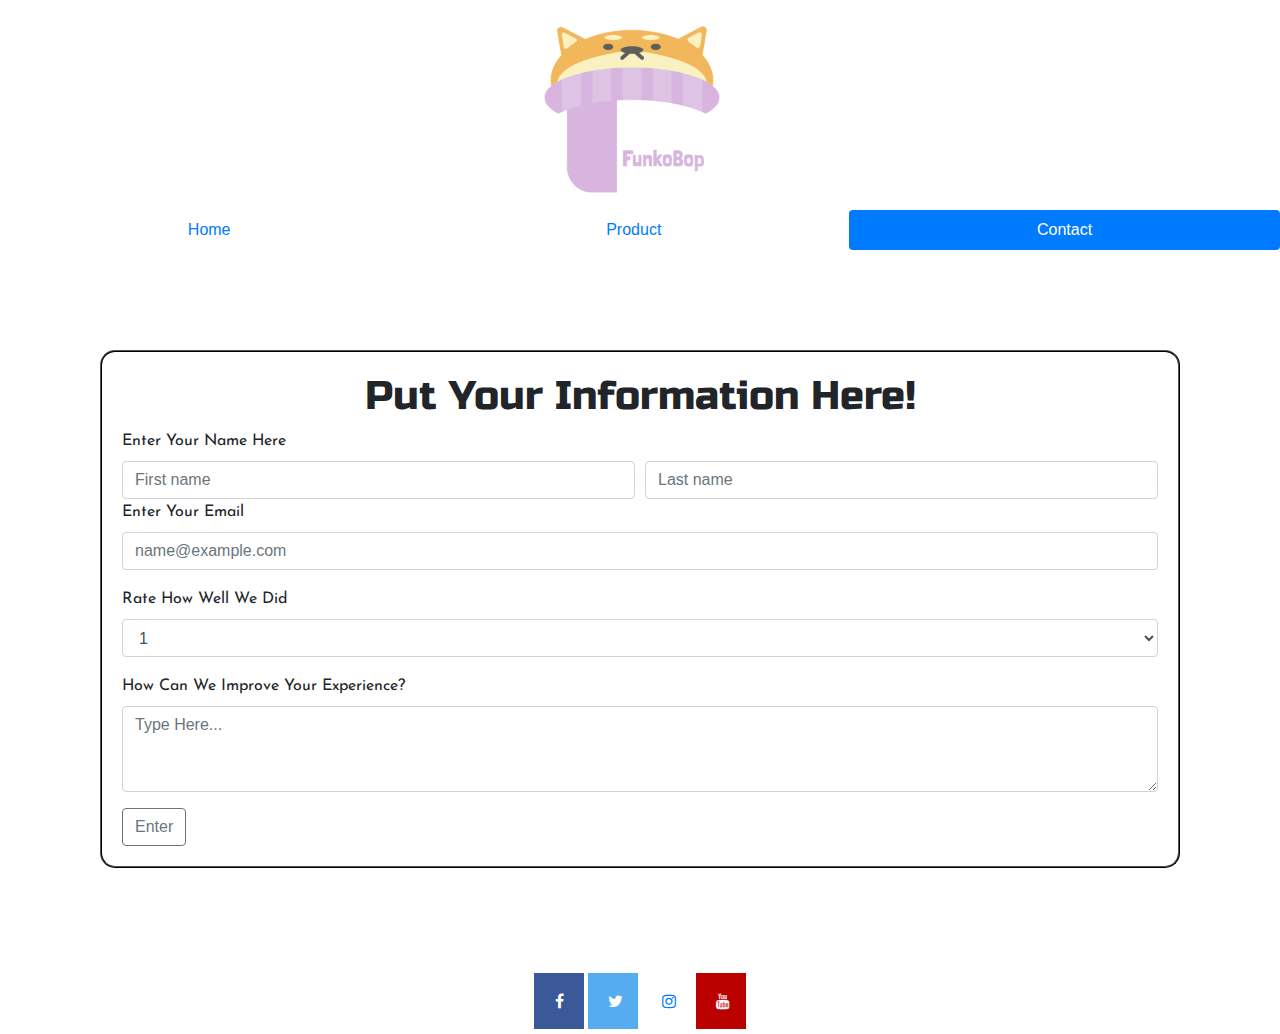
<file: contact.html>
<!DOCTYPE html>
<html lang="en">
  <head>
    <!-- Required meta tags -->
    <meta charset="utf-8">
    <meta name="viewport" content="width=device-width, initial-scale=1, shrink-to-fit=no">

    <!-- Bootstrap CSS -->
    <link rel="stylesheet" href="https://stackpath.bootstrapcdn.com/bootstrap/4.3.1/css/bootstrap.min.css" integrity="sha384-ggOyR0iXCbMQv3Xipma34MD+dH/1fQ784/j6cY/iJTQUOhcWr7x9JvoRxT2MZw1T" crossorigin="anonymous">
    <link rel="stylesheet" href="styles.css">
    <link rel="stylesheet" href="https://cdnjs.cloudflare.com/ajax/libs/font-awesome/4.7.0/css/font-awesome.min.css">
    <link href="https://fonts.googleapis.com/css?family=Josefin+Sans|Russo+One|Yanone+Kaffeesatz&display=swap" rel="stylesheet">

    <title>FunkoBop Shop</title>
  </head>
  <body>
    <!-- logo -->
    <a class="navbar-brand" href="https://kailaorr38.github.io/E-ComProject/index.html"><img src="FunkoBop_transparent.png" height="200" width="200" alt="FunkoBop Logo"></a>

    <!-- Navbar -->
      <nav class="nav nav-pills flex-column flex-sm-row">
      <!-- links to Home page and Product page -->
        <a class="flex-sm-fill text-sm-center nav-link" href="https://kailaorr38.github.io/E-ComProject/index.html">Home</a>
        <a class="flex-sm-fill text-sm-center nav-link" href="https://kailaorr38.github.io/E-ComProject/product.html">Product</a>
        <a class="flex-sm-fill text-sm-center nav-link active" href="https://kailaorr38.github.io/E-ComProject/contact.html">Contact</a>

      </nav>

      <!-- Form -->
    <form method="POST" action="#">
      <h1 class="contactH" style="font-family:'Russo One',sans-serif;">Put Your Information Here!</h1>
      <label id="enterYourName" style="font-family:'Josefin Sans', sans-serif;">Enter Your Name Here</label>
      <div class="form-row">
          <div class="col">
            <input type="text" class="form-control" placeholder="First name">
          </div>
          <div class="col">
            <input type="text" class="form-control" placeholder="Last name">
          </div>
      </div>
      <div class="form-group">
        <label for="exampleFormControlInput1" style="font-family:'Josefin Sans', sans-serif;">Enter Your Email</label>
        <input type="email" class="form-control" id="exampleFormControlInput1" placeholder="name@example.com">
      </div>
      <div class="form-group">
        <label id="Rate" style="font-family:'Josefin Sans', sans-serif;">Rate How Well We Did</label>
        <select class="form-control" id="exampleFormControlSelect1">
          <option>1</option>
          <option>2</option>
          <option>3</option>
          <option>4</option>
          <option>5</option>
        </select>
      </div>
      <div class="form-group">
        <label id="tellMeAbouYourExperience" style="font-family:'Josefin Sans', sans-serif;">How Can We Improve Your Experience?</label>
        <textarea class="form-control" id="exampleFormControlTextarea1" placeholder="Type Here..." rows="3"></textarea>
      </div>

      <!-- button -->
      <button  type="submit" class="btn btn-outline-secondary">Enter</button>
    </form>
    <!-- Optional JavaScript -->
    <!-- jQuery -->
    <footer>
        <a href="#" class="fa fa-facebook"></a>
        <a href="#" class="fa fa-twitter"></a>
        <a href="#" class="fa fa-instagram"></a>
        <a href="#" class="fa fa-youtube"></a>
    </footer>
    <script src="https://code.jquery.com/jquery-3.3.1.slim.min.js" integrity="sha384-q8i/X+965DzO0rT7abK41JStQIAqVgRVzpbzo5smXKp4YfRvH+8abtTE1Pi6jizo" crossorigin="anonymous"></script>
    <script>
      
//   define(["jquery", "jquery.validate"], function( $ ) {
// 	$("form").validate();
// });



//       $("form").val({
//         invalidHandler: function(event, validator) {
//     // 'this' refers to the form
//     var errors = val.numberOfInvalids();
//     if (errors) {
//       var message = errors == 1
//         ? 'You missed 1 field. It has been highlighted'
//         : 'You missed ' + errors + ' fields. They have been highlighted';
//       $("div.error span").html(message);
//       $("div.error").show();
//     } else {
//       $("div.error").hide();
//     }
//   }
// });

    </script>
  </body>
</html>
</file>
<file: styles.css>
/* This is going to be used for any modified/custom styling */

/* all pages */
.navbar-brand{
    display: flex;
    justify-content: center;
}

/* contact page */
form{
    margin: 100px;
    border: 2px ridge black;
    border-radius: 15px;
    padding: 20px;
}
.contactH{
    display: flex;
    justify-content: center;
    font-family: 'Russo One', sans-serif;
}

/* index page */
.bx-wrapper{
    margin: 77px auto;
}
.sliderP{
    display: flex;
    justify-content: center;
    font-size: 40px;
}

.deadpoolgif{
    height: 100%;
    width: 100%;
}

.bx-viewport{
    width: 100%;
    height: 100%;
}
.bx-wrapper .bx-controls-direction a {
    top: calc(50% + 60px);
}

/* Product page */
.productH{
    text-align: center; 
    font-family: 'Russo One', sans-serif;

}
.productSec{
    display: grid;
    grid-template-columns: 35% 35%;
    grid-column-gap: 50px;
    grid-row-gap: 50px;
}
.productP{
    margin: 20px; 
    font-size: 40px; 
    text-align: center; 
    font-family: 'Josefin Sans', sans-serif;
}
/* .nav-item.dropdown{
    border-radius: .25rem;
} */
/* .nav.nav-pills.flex-column.flex-sm-row{
    display: grid;
    grid-template-rows: 25% 25% 25%;
    grid-template-columns: 25% 25% 25%;
} */
    /* @media screen and (max-width: 992px) {
    .column {
      width: 50%;
    }
  }
  @media screen and (max-width: 600px) {
    .column {
      width: 100%;
    }
  } */
/* Footer */
article, aside, figcaption, figure, footer, header, hgroup, main, nav, section {
    display: flex;
    justify-content: center;
}
.fa {
    padding: 20px;
    font-size: 30px;
    width: 50px;
    text-align: center;
    text-decoration: none;
    margin: 5px 2px;
    display: flex;
    justify-content: center;
}
  
.fa:hover {
      opacity: 0.7;
}
  
.fa-facebook {
    background: #3B5998;
    color: white;
}

.fa-twitter {
    background: #55ACEE;
    color: white;
}

.fa-youtube {
    background: #bb0000;
    color: white;
}
</file>
